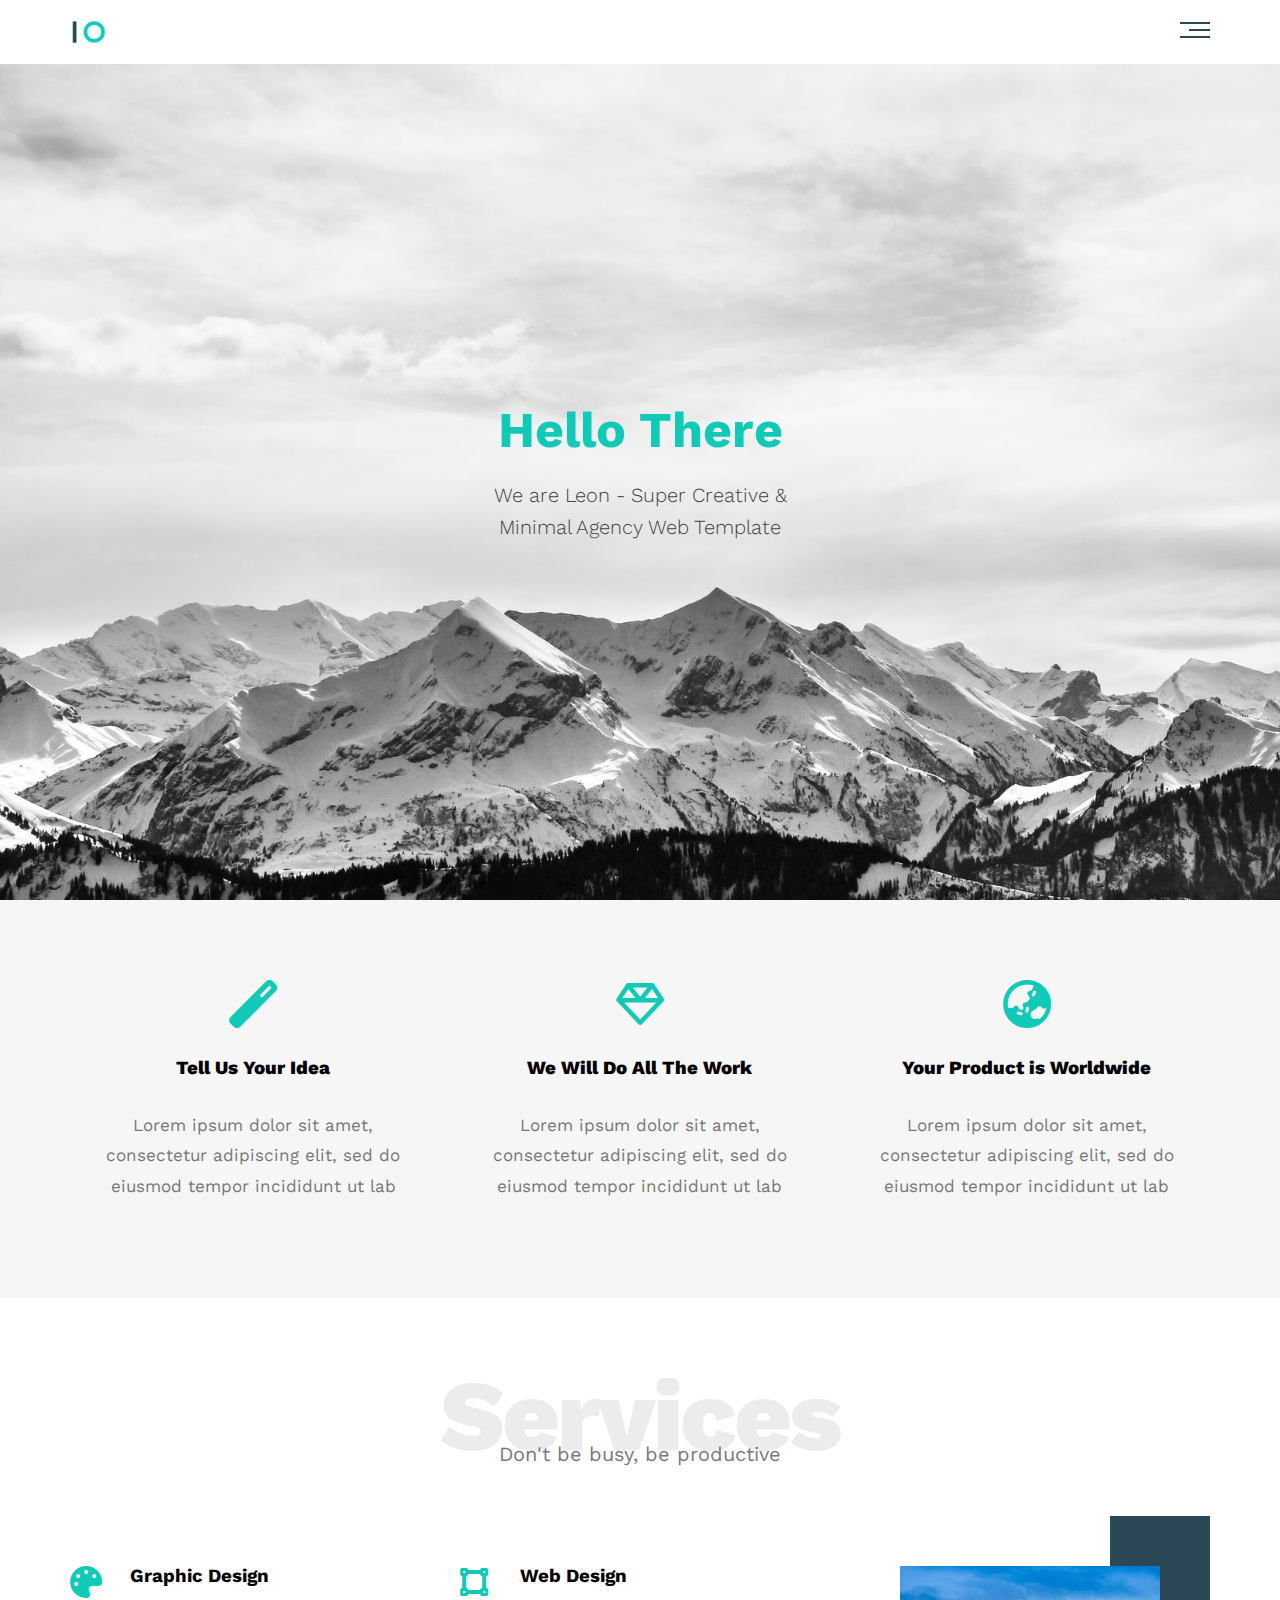
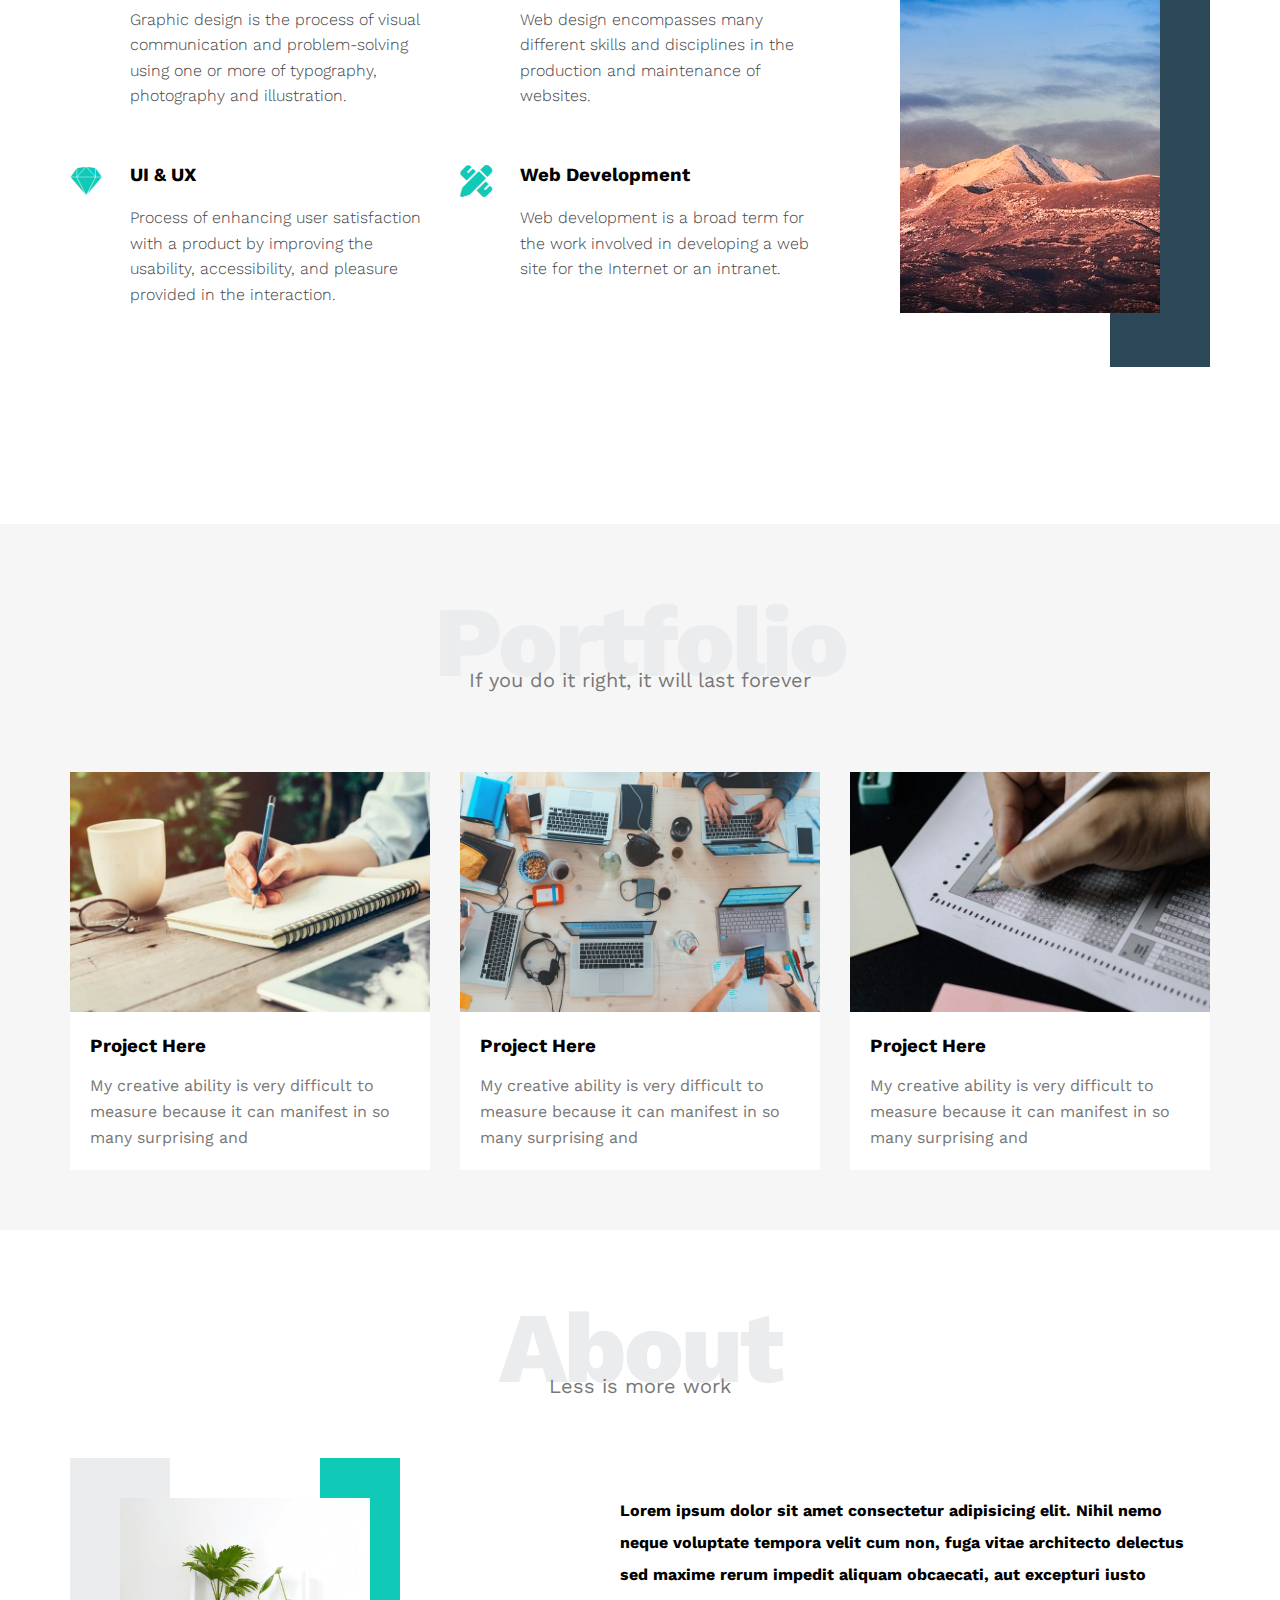
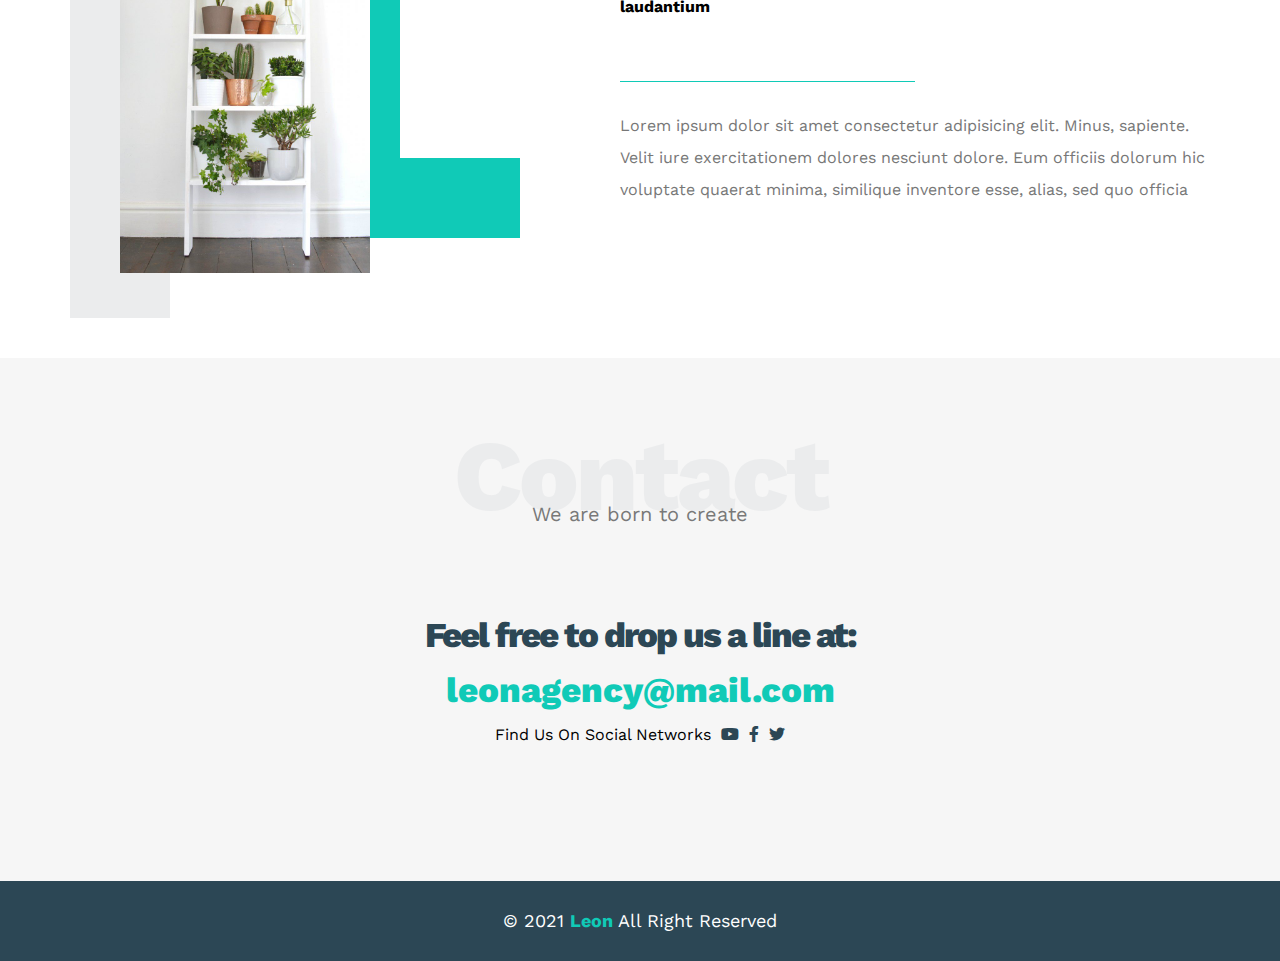
<file: index.html>
<!DOCTYPE html>
<html lang="en">

<head>
    <meta charset="UTF-8">
    <meta http-equiv="X-UA-Compatible" content="IE=edge">
    <meta name="viewport" content="width=device-width, initial-scale=1.0">
    <meta name="author" content="nour eldean">
    <meta title="title" content="leon site">
    <meta name="description" content="leon site">
    <!-- google fonts -->
    <link rel="preconnect" href="https://fonts.googleapis.com" />
    <link rel="preconnect" href="https://fonts.gstatic.com" crossorigin />
    <link
        href="https://fonts.googleapis.com/css2?family=Cairo:wght@300;700&family=Jomhuria&family=Open+Sans:ital,wght@1,300&family=Work+Sans:wght@200;300;400;500;600;700;800&display=swap"
        rel="stylesheet" />
    <!-- normalize library -->
    <link rel="stylesheet" href="css/normalize.css">
    <!-- awesome fonts -->
    <link rel="stylesheet" href="css/all.min.css">
    <!-- main style -->
    <link rel="stylesheet" href="css/tyle.css">
    <title>leon site</title>
</head>

<body>
    <!-- the header start -->
    <header>
        <div class="container">

            <img src="images/logo.png" alt="leon logo">

            <nav>
                <div class="burger">
                    <div></div>
                    <div></div>
                    <div></div>
                </div>
                <menu>
                    <li> <a href="#services">Services</a></li>
                    <li> <a href="#portfolio">Portfolio</a></li>
                    <li> <a href="#about">About</a></li>
                    <li> <a href="#contact">Contact</a></li>
                </menu>
            </nav>
        </div>
    </header>
    <!-- the header end -->


    <!-- the landing start -->
    <section class="landing">
        <div class="container">
            <div class="text">
                <h1>Hello There</h1>
                <p>We are Leon - Super Creative & Minimal Agency Web Template</p>
            </div>
        </div>
    </section>
    <!-- the landing end -->

    <!-- the features start -->

    <section class="features">
        <div class="container">

            <div class="feat">
                <i class="fas fa-magic fa-3x"></i>
                <h3>Tell Us Your Idea</h3>
                <p>Lorem ipsum dolor sit amet, consectetur adipiscing elit, sed do eiusmod tempor incididunt ut
                    lab</p>
            </div>
            <div class="feat">
                <i class="far fa-gem fa-3x"></i>
                <h3>We Will Do All The Work</h3>
                <p>Lorem ipsum dolor sit amet, consectetur adipiscing elit, sed do eiusmod tempor incididunt ut
                    lab</p>
            </div>
            <div class="feat">
                <i class="fas fa-globe-asia fa-3x"></i>
                <h3>Your Product is Worldwide</h3>
                <p>Lorem ipsum dolor sit amet, consectetur adipiscing elit, sed do eiusmod tempor incididunt ut
                    lab</p>
            </div>
        </div>
    </section>
    <!-- the features end -->

    <!-- the Services start -->
    <section class="services" id="services">
        <div class="container">
            <section class="sec-head">
                <h2>Services</h2>
                <p>Don't be busy, be productive</p>
            </section>
            <section class="sec-main">
                <article class="col">
                    <section class="serv">
                        <i class="fa-solid fa-palette"></i>
                        <div class="text">
                            <h3>Graphic Design</h3>
                            <p>Graphic design is the process of visual communication and problem-solving using one or
                                more
                                of typography, photography and illustration.</p>
                        </div>
                    </section>
                    <section class="serv">
                        <i class="fab fa-sketch fa-2x"></i>
                        <div class="text">
                            <h3>UI & UX</h3>
                            <p>Process of enhancing user satisfaction with a product by improving the usability,
                                accessibility, and pleasure provided in the interaction.</p>
                        </div>
                    </section>
                </article>
                <article class="col">
                    <section class="serv">
                        <i class="fa-solid fa-vector-square"></i>
                        <div class="text">
                            <h3>Web Design</h3>
                            <p>Web design encompasses many different skills and disciplines in the production and
                                maintenance of websites.</p>
                        </div>
                    </section>
                    <section class="serv">
                        <i class="fas fa-pencil-ruler fa-2x"></i>
                        <div class="text">
                            <h3>Web Development</h3>
                            <p>Web development is a broad term for the work involved in developing a web site for the
                                Internet or an intranet.</p>
                        </div>
                    </section>
                </article>
                <article class="col">
                    <figure><img src="images/services.jpg" alt=""></figure>
                </article>
            </section>
        </div>
    </section>
    <!-- the Services end -->

    <!-- the Portfolio start -->
    <section class="portfolio" id="portfolio">
        <div class="container">
            <section class="sec-head">
                <h2>Portfolio</h2>
                <p>If you do it right, it will last forever</p>
            </section>
            <section class="sec-main">
                <article class="card">
                    <img src="images/portfolio-1.jpg" alt="">
                    <div class="card-text">
                        <h3>Project Here</h3>
                        <p>My creative ability is very difficult to measure because it can manifest in so many
                            surprising
                            and</p>
                    </div>
                </article>
                <article class="card">
                    <img src="images/portfolio-2.jpg" alt="">
                    <div class="card-text">
                        <h3>Project Here</h3>
                        <p>My creative ability is very difficult to measure because it can manifest in so many
                            surprising
                            and</p>
                    </div>
                </article>
                <article class="card">
                    <img src="images/portfolio-3.jpg" alt="">
                    <div class="card-text">
                        <h3>Project Here</h3>
                        <p>My creative ability is very difficult to measure because it can manifest in so many
                            surprising
                            and</p>
                    </div>
                </article>
            </section>
        </div>
    </section>
    <!-- the Portfolio end -->
    <!-- the About start -->
    <section class="about" id="about">
        <div class="container">
            <section class="sec-head">
                <h2>About</h2>
                <p>Less is more work</p>
            </section>
            <section class="sec-main">
                <div class="about-pic">
                    <img src="images/about.jpg" alt="">
                </div>
                <article>
                    <h4>Lorem ipsum dolor sit amet consectetur adipisicing elit. Nihil nemo neque voluptate tempora
                        velit cum non, fuga vitae architecto delectus sed maxime rerum impedit aliquam obcaecati, aut
                        excepturi iusto laudantium</h4>
                    <hr>
                    <p>Lorem ipsum dolor sit amet consectetur adipisicing elit. Minus, sapiente. Velit iure
                        exercitationem dolores nesciunt dolore. Eum officiis dolorum hic voluptate quaerat minima,
                        similique inventore esse, alias, sed quo officia</p>
                </article>
            </section>
        </div>
    </section>
    <!-- the About end -->
    <!-- the Contact start -->
    <section class="contact" id="contact">
        <div class="container">
            <section class="sec-head">
                <h2>Contact</h2>
                <p>We are born to create</p>
            </section>
            <section class="info">
                <h2>Feel free to drop us a line at:</h2>
                <a href="mailto:leonagency@mail.com">leonagency@mail.com</a>
                <p>Find Us On Social Networks
                    <i class="fab fa-youtube"></i>
                    <i class="fab fa-facebook-f"></i>
                    <i class="fab fa-twitter"></i>
                </p>
            </section>
        </div>
    </section>
    <!-- the Contact start -->
    <!-- the footer start -->
    <footer>&copy; 2021 <span>Leon</span> All Right Reserved</footer>
    <!-- the footer end -->
    <script src="1stProj.js"></script>
</body>

</html>
</file>
<file: css/tyle.css>
:root {
    --main-color: #10cab7;
    --atl-color: #2c4755;
    --background-color: #f6f6f6;
    --main-duration: 0.4s;
    --main-padding: 60px;
}

* {
    box-sizing: border-box;
    font-family: "Work Sans", "sans-serif";
}

html {
    scroll-behavior: smooth;
}

.container {
    padding-left: 15px;
    padding-right: 15px;
    margin-left: auto;
    margin-right: auto;
}

@media (min-width: 768px) {
    .container {
        width: 750px;
    }
}

@media (min-width:992px) {
    .container {
        width: 970px;
    }
}

@media (min-width: 1200px) {
    .container {
        width: 1170px;
    }
}

/* start header */
header {
    padding: 20px;
}

header .container {
    display: flex;
    justify-content: space-between;
    align-items: center;
}

header img {
    width: 60px;
}

header nav {
    position: relative;
}

header .burger {
    display: flex;
    flex-wrap: wrap;
    justify-content: flex-end;
    width: 30px;
    height: 21px;
}

.burger div {
    background-color: var(--atl-color);
    width: 100%;
    height: 2px;
}

.burger div:nth-child(2) {
    width: 70%;
    transition: var(--main-duration);
    -webkit-transition: var(--main-duration);
    -moz-transition: var(--main-duration);
    -ms-transition: var(--main-duration);
    -o-transition: var(--main-duration);
}

nav:hover .burger div:nth-child(2) {
    width: 100%;
}

header menu {
    display: none;
    list-style: none;
    margin: 0;
    padding: 0;
    position: absolute;
    right: 0;
    top: calc(100% + 15px);
    background-color: #f6f6f6;
    width: 200px;
}

header menu::before {
    content: "";
    position: absolute;
    border: 10px solid transparent;
    border-bottom: 10px solid #f6f6f6;
    top: -20px;
    right: 5px;
}

header nav:hover menu {
    display: block;
}

header menu li {
    padding: 5px;
    padding-left: 0;
}

header menu li:not(:last-child) {
    border-bottom: 1px #ddd solid;
}

header menu a {
    display: block;
    text-decoration: none;
    color: #333;
    width: 100%;
    padding: 10px;
    padding-left: 15px;
    transition: var(--main-duration);
    -webkit-transition: var(--main-duration);
    -moz-transition: var(--main-duration);
    -ms-transition: var(--main-duration);
    -o-transition: var(--main-duration);
}

header menu a:hover {
    padding-left: 30px;
}

/* end header */

/* the landing start */
.landing {
    background-image: url(../images/landing.jpg);
    background-size: cover;
    height: calc(100vh - 64px);
    display: flex;
    align-items: center;
}

.landing>.container {
    text-align: center;
}

.landing h1 {
    color: var(--main-color);
    margin: 0;
    font-size: 50px;
    font-weight: bold;
}

.landing p {
    font-size: 20px;
    line-height: 1.6;
    margin-left: auto;
    margin-right: auto;
    width: 30ch;
}

/* the landing end */
/* the features start */
.features {
    padding: var(--main-padding) 0;
    background-color: var(--background-color);
}

.features .container {
    display: grid;
    grid-template-columns: repeat(auto-fill, minmax(300px, 1fr));
    gap: 20px;
}

.feat {
    text-align: center;
    padding: 20px;
}

.feat>i {
    color: var(--main-color);
}

.feat>h3 {
    font-weight: 800;
    margin: 30px 0;
}

.feat>p {
    color: #777;
    font-size: 17px;
    line-height: 1.8;
}

/* the features end */
/*  the Services start */
.services {
    padding: var(--main-padding) 0;
}

.sec-head {
    text-align: center;
}

.sec-head h2 {
    color: #ebeced;
    font-size: 100px;
    font-weight: 800;
    letter-spacing: -3px;
    margin: 0;
}

.sec-head p {
    color: #797979;
    font-size: 20px;
    margin: -30px 0 0;
}

.services .sec-main {
    margin: 100px 0;
    display: grid;
    grid-template-columns: repeat(auto-fill, minmax(300px, 1fr));
    gap: 30px;
}

.serv {
    display: flex;
    margin-bottom: 40px;
}

.serv i {
    flex-basis: 60px;
    font-size: 2em;
    color: var(--main-color);
}

.serv .text {
    flex: 1;
}

.text h3 {
    margin-top: 0;
}

.text p {
    color: #444;
    font-weight: 300;
    line-height: 1.6;
}

.col img {
    width: 260px;
}

.col figure {
    position: relative;
    margin: 0;
    text-align: center;
}

.col figure::after {
    content: "";
    position: absolute;
    z-index: -1;
    background-color: var(--atl-color);
    width: 100px;
    height: calc(100% + 100px);
    right: 0;
    top: -50px;
}

@media (max-width: 1199px) {
    .col figure {
        display: none;
    }

    .services .sec-main {
        grid-template-columns: repeat(auto-fill, minmax(450px, 1fr));
        gap: 30px;
    }
}

@media (max-width: 991px) {

    .services .sec-main {
        grid-template-columns: repeat(auto-fill, minmax(300px, 1fr));
        gap: 30px;
    }
}

@media (max-width: 676px) {

    .serv {
        flex-direction: column;
        align-items: center;
    }

    .serv .text {
        text-align: center;
    }

}

/*  the Services end */
/* the Portfolio start */
.portfolio {
    padding: var(--main-padding) 0;
    background-color: var(--background-color);
}

.portfolio .sec-main {
    margin-top: 80px;
    display: grid;
    grid-template-columns: repeat(auto-fill, minmax(300px, 1fr));
    gap: 30px;
}

.card {
    background-color: white;
}

.card img {
    width: 100%;
}

.card .card-text {
    padding: 20px;
}

.card-text h3 {
    margin: 0;
}

.card-text p {
    color: #777;
    line-height: 1.6;
    margin-bottom: 0;
}

/* the Portfolio end */
/* the About start */
.about {
    padding: var(--main-padding) 0;
    padding-bottom: 120px;
}

.about .sec-main {
    padding-top: var(--main-padding);
    display: grid;
    grid-template-columns: 500px minmax(300px, 2fr);
    gap: 50px;
    align-items: center;
}

.about .sec-main h4 {
    line-height: 2;
    margin-bottom: 50px;
}

.about .sec-main hr {
    display: inline-block;
    border: none;
    background-color: var(--main-color);
    height: 1.5px;
    width: 50%;
}

.about .sec-main p {
    color: #777;
    line-height: 2;
}

.about-pic img {
    width: 250px;
    position: relative;
    width: 250px;
    left: 50px;
    top: 40px;
}

.about-pic {
    position: relative;
}

.about-pic::after {
    content: "";
    height: calc(100% - 80px);
    width: 120px;
    border-bottom: solid 80px var(--main-color);
    border-left: solid 80px var(--main-color);
    position: absolute;
    z-index: -1;
}

.about-pic::before {
    content: "";
    z-index: -1;
    left: 0;
    height: calc(100% + 80px);
    width: 100px;
    border-left: solid 100px #ebeced;
    position: absolute;
}

@media (max-width:991px) {
    .about .sec-main {
        grid-template-columns: minmax(300px, 2fr);
        grid-template-rows: 1fr 1fr;
        justify-items: center;
    }

    .about-pic::after,
    .about-pic::before {
        display: none;
    }

    .about .sec-main article {
        text-align: center;
    }

    .about-pic>img {
        left: 0;
        top: 30px;
    }
}

/* the About end */
/* the Contact start */
.contact {
    padding: var(--main-padding) 0;
    background-color: var(--background-color);
}

.info {
    padding-top: var(--main-padding);
    padding-bottom: var(--main-padding);
    text-align: center;
}

.info h2 {
    color: var(--atl-color);
    font-size: 35px;
    font-weight: 800;
    margin-bottom: 15px;
    letter-spacing: -2px;
}

.info a {
    text-decoration: none;
    font-size: 35px;
    font-weight: 800;
    color: var(--main-color);
}

.info i {
    color: var(--atl-color);
    margin-left: 5px;
}

/* the Contact end */
/* the footer start */
footer {
    background-color: var(--atl-color);
    text-align: center;
    padding: 30px;
    font-size: 18px;
    color: white;
}

footer span {
    color: var(--main-color);
    font-weight: bold;
}

/* the footer end */
</file>
